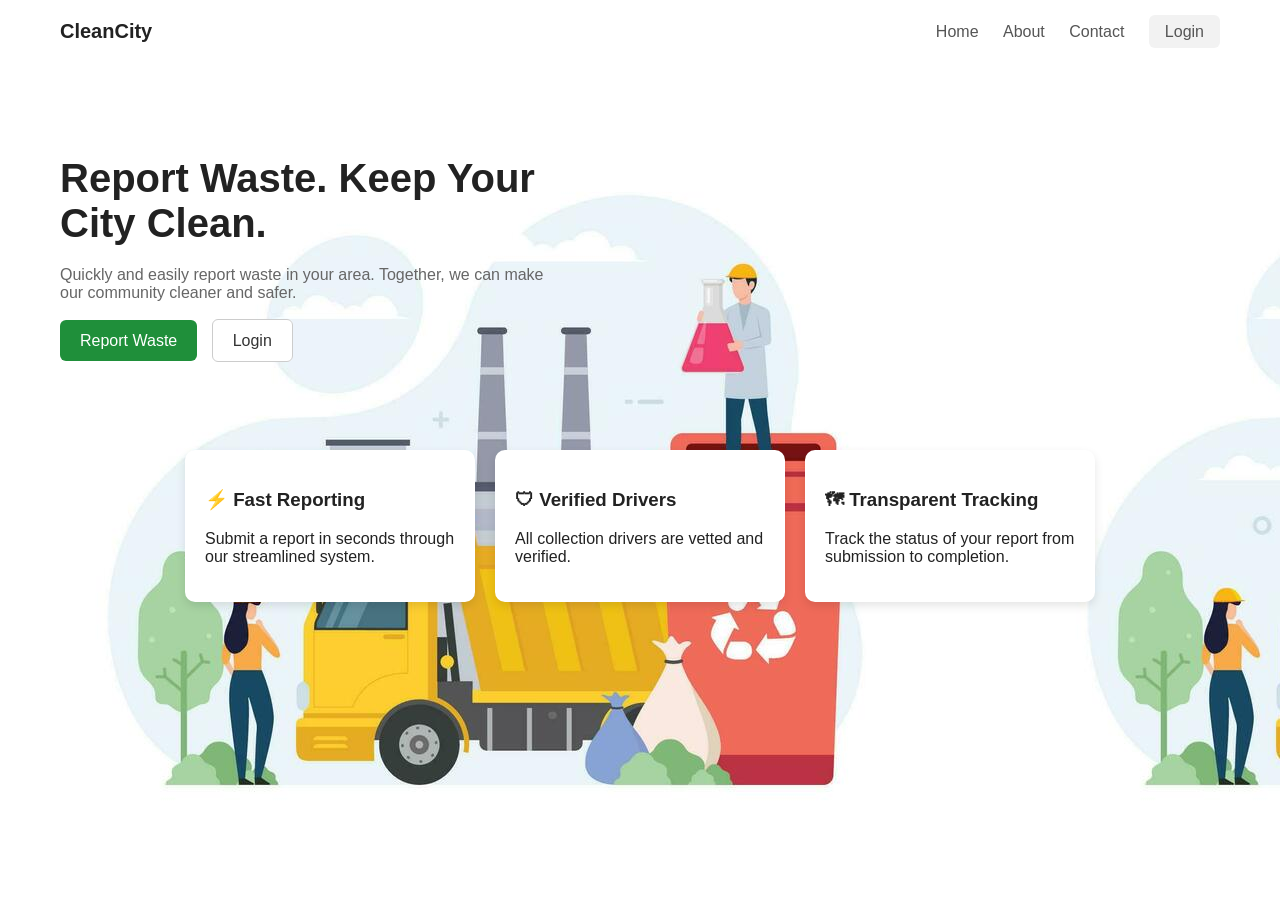
<file: HND P/land/index.html>
<!DOCTYPE html>
<html lang="en">

<head>
    <meta charset="UTF-8">
    <title>CleanCity | Waste Management</title>
    <link rel="stylesheet" href="style.css">
</head>

<body>

    <!-- NAVBAR -->
    <header class="navbar">
        <div class="logo">CleanCity</div>
        <nav>
            <a href="home.html">Home</a>
            <a href="about.html">About</a>
            <a href="contact.html">Contact</a>
            <a href="../Auth/login.html" class="btn login-btn">Login</a>
        </nav>
    </header>

    <!-- HERO SECTION -->
    <section class="hero">
        <div class="hero-text">
            <h1>Report Waste. Keep Your City Clean.</h1>
            <p>
                Quickly and easily report waste in your area.
                Together, we can make our community cleaner and safer.
            </p>

            <div class="hero-buttons">
                <a href="../User/report_waste.html" class="btn primary">Report Waste</a>
                <a href="../Auth/login.html" class="btn secondary">Login</a>
            </div>
        </div>

    </section>

    <!-- FEATURES -->
    <section class="features">
        <div class="card">
            <h3>⚡ Fast Reporting</h3>
            <p>Submit a report in seconds through our streamlined system.</p>
        </div>

        <div class="card">
            <h3>🛡 Verified Drivers</h3>
            <p>All collection drivers are vetted and verified.</p>
        </div>

        <div class="card">
            <h3>🗺 Transparent Tracking</h3>
            <p>Track the status of your report from submission to completion.</p>
        </div>
    </section>

</body>

</html>
</file>
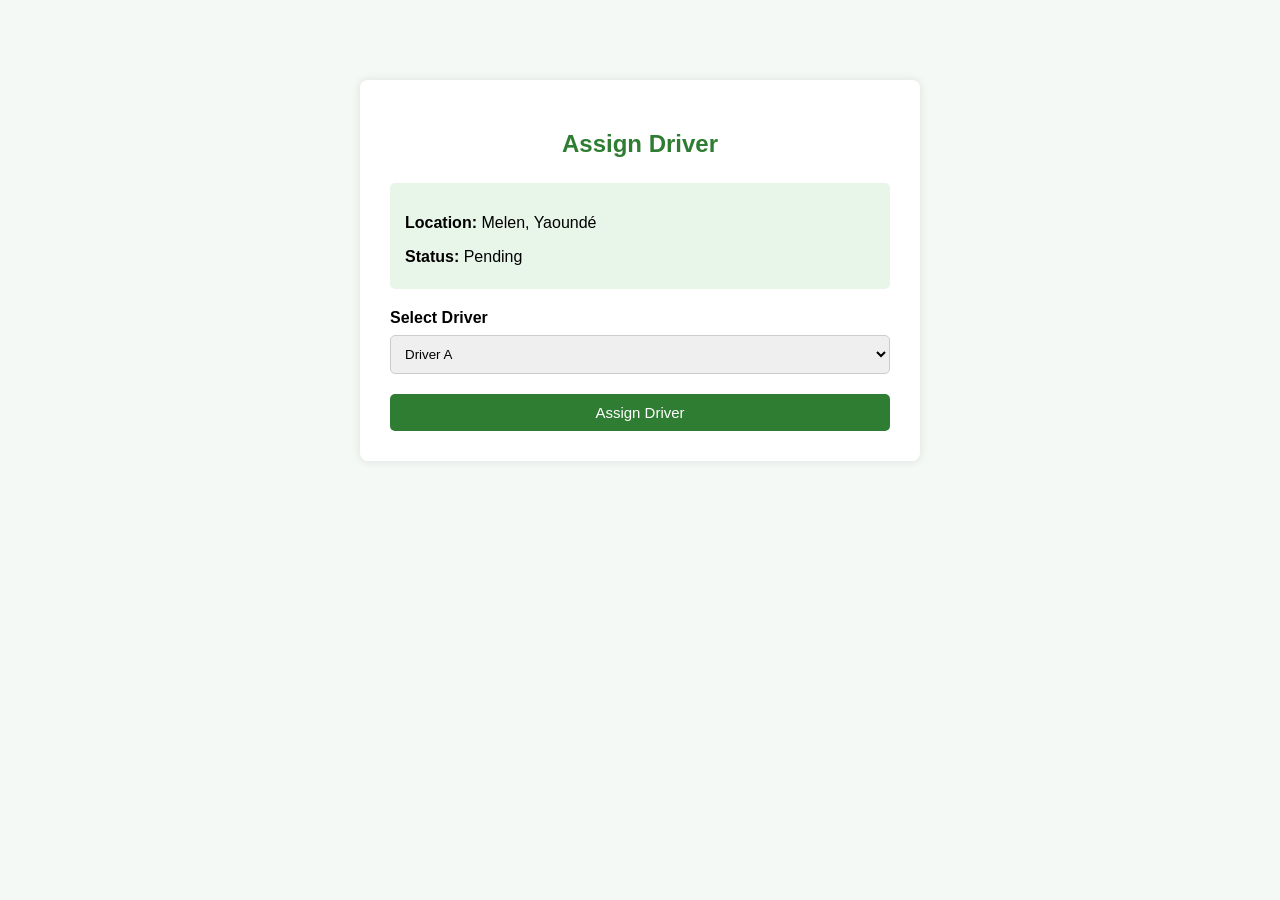
<file: HND P/Admin/assign_driver.html>
<?php
include "../config/db.php";
$id = $_GET['id'];

if(isset($_POST['complete'])){
    $img = $_FILES['after']['name'];
    move_uploaded_file($_FILES['after']['tmp_name'],
        "../uploads/after/".$img);

    mysqli_query($conn,
        "UPDATE reports SET status='Completed', after_image='$img'
         WHERE id='$id'"
    );

    echo "Report completed";
}
?>

<!DOCTYPE html>
<html lang="en">
<head>
    <meta charset="UTF-8">
    <meta name="viewport" content="width=device-width, initial-scale=1.0">
    <title>Document</title>
    <link rel="stylesheet" href="assign_driver.css">
</head>
<body>
    <div class="assign-box">
    <h2>Assign Driver</h2>

    <div class="report-info">
        <p><strong>Location:</strong> Melen, Yaoundé</p>
        <p><strong>Status:</strong> Pending</p>
    </div>

    <form method="POST">
        <label>Select Driver</label>
        <select>
            <option>Driver A</option>
            <option>Driver B</option>
        </select>

        <button type="submit">Assign Driver</button>
    </form>
</div>

</body>
</html>
</file>
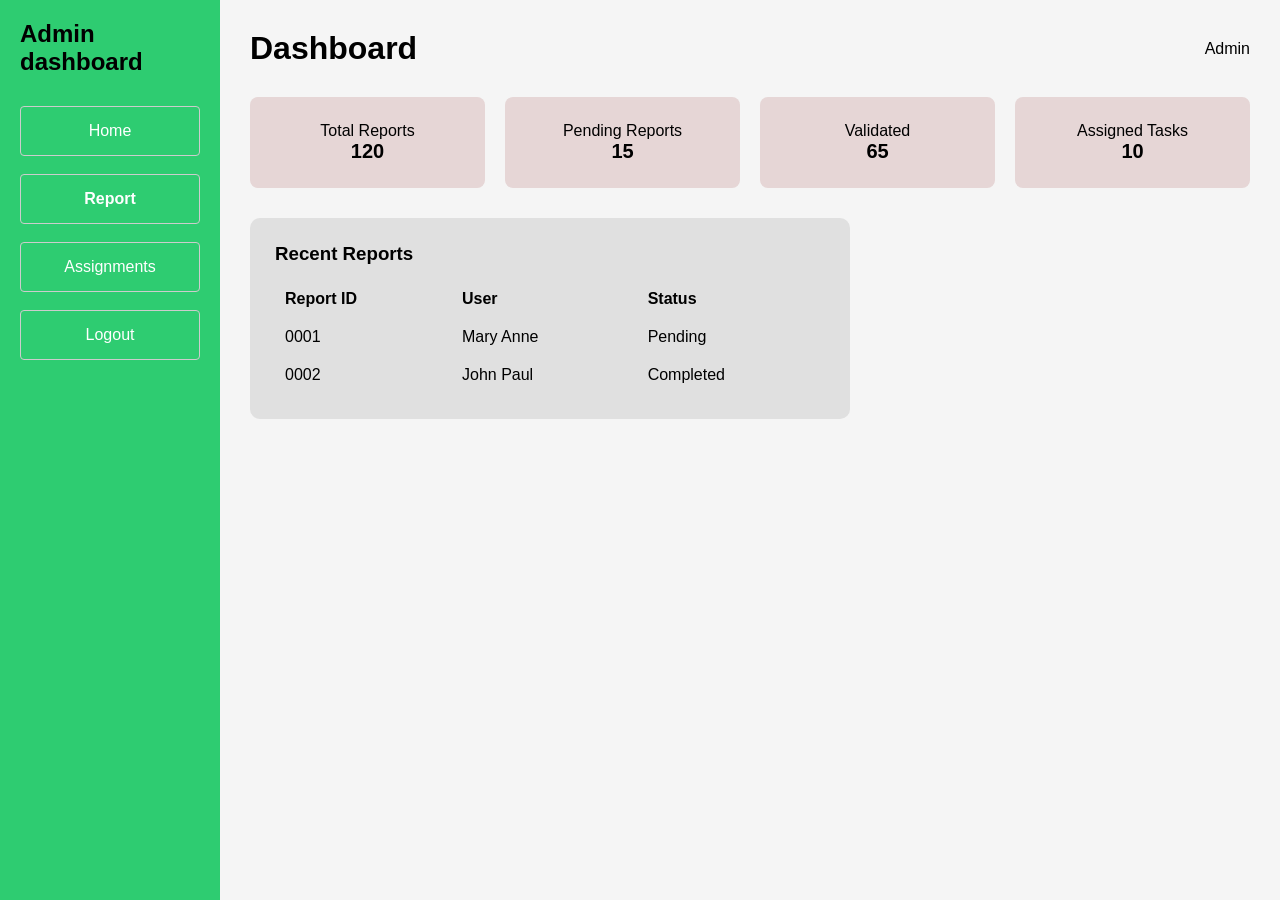
<file: HND P/Admin/dashboard.html>
<!-- <?php
$adminName = "Admin";

$stats = [
    "Total Reports" => 120,
    "Pending Reports" => 15,
    "Validated" => 65,
    "Assigned Tasks" => 10
];

$recentReports = [
    ["id" => "0001", "user" => "Mary Anne", "status" => "Pending"],
    ["id" => "0002", "user" => "John Paul", "status" => "Completed"],
    ["id" => "0003", "user" => "Alice", "status" => "Pending"],
];
?> -->


<!DOCTYPE html>
<html>

<head>
    <title>Admin Dashboard</title>
    <link rel="stylesheet" href="dashboard.css">
</head>

<body>

    <div class="wrapper">

        <!-- SIDEBAR -->
        <div class="sidebar">
            <h2>Admin dashboard</h2>
            <ul>
                <div class="btns">
                    <li>Home</li>
                </div>
                <br>
                <div class="btns">
                    <li class="active">Report</li>
                </div>
                <br>
                <div class="btns">
                    <li>Assignments</li>
                </div>
                <br>
                <div class="btns">
                    <li>Logout</li>
                </div>

            </ul>
        </div>

        <!-- MAIN CONTENT -->
        <div class="main">
            <div class="top-bar">
                <h1>Dashboard</h1>
                <div class="admin">Admin</div>
            </div>

            <!-- STATS -->
            <div class="cards">
                <div class="card">Total Reports<br><strong>120</strong></div>
                <div class="card">Pending Reports<br><strong>15</strong></div>
                <div class="card">Validated<br><strong>65</strong></div>
                <div class="card">Assigned Tasks<br><strong>10</strong></div>
            </div>

            <!-- RECENT REPORTS -->
            <div class="reports">
                <h3>Recent Reports</h3>
                <table>
                    <tr>
                        <th>Report ID</th>
                        <th>User</th>
                        <th>Status</th>
                    </tr>
                    <tr>
                        <td>0001</td>
                        <td>Mary Anne</td>
                        <td>Pending</td>
                    </tr>
                    <tr>
                        <td>0002</td>
                        <td>John Paul</td>
                        <td>Completed</td>
                    </tr>
                </table>
            </div>

        </div>
    </div>
    <a href="./assign_driver.html"></a>
    <a href="../Auth/logout.html"></a>

</body>

</html>
</file>
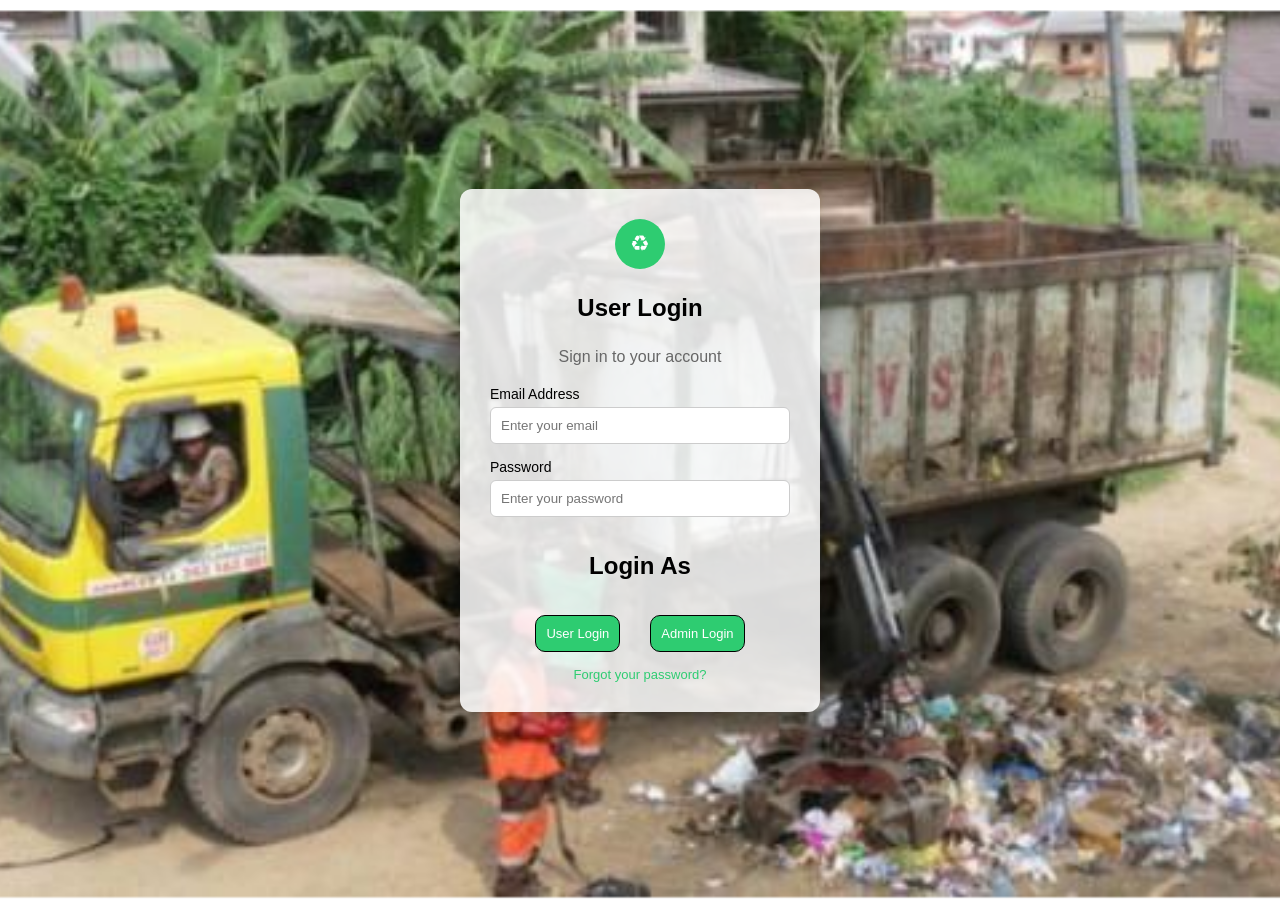
<file: HND P/Auth/login.html>
<!DOCTYPE html>
<html lang="en">

<head>
    <meta charset="UTF-8">
    <title>User Login | CleanCity</title>
    <link rel="stylesheet" href="login.css">

</head>

<body>

    <div class="login-wrapper">

        <div class="login-card">
            <div class="icon">♻</div>

            <h2>User Login</h2>
            <p>Sign in to your account</p>

            <form method="POST">
                <label>Email Address</label>
                <input type="email" name="email" placeholder="Enter your email" required>

                <label>Password</label>
                <input type="password" name="password" placeholder="Enter your password" required>

                <!-- <button type="submit" name="login">Sign In</button> -->

                <h2>Login As</h2>
                <div class="both">
                    <a href="../User/dashboard.html" class="btn">User Login</a>
                    <a href="../Admin/dashboard.html" class="btn admin">Admin Login</a>

                </div>

            </form>

            <a href="#" class="forgot">Forgot your password?</a>

            <!-- <div class="admin-link">
                <a href="admin_login.php">Login here</a>
            </div> -->
        </div>

    </div>

</body>

</html>
</file>
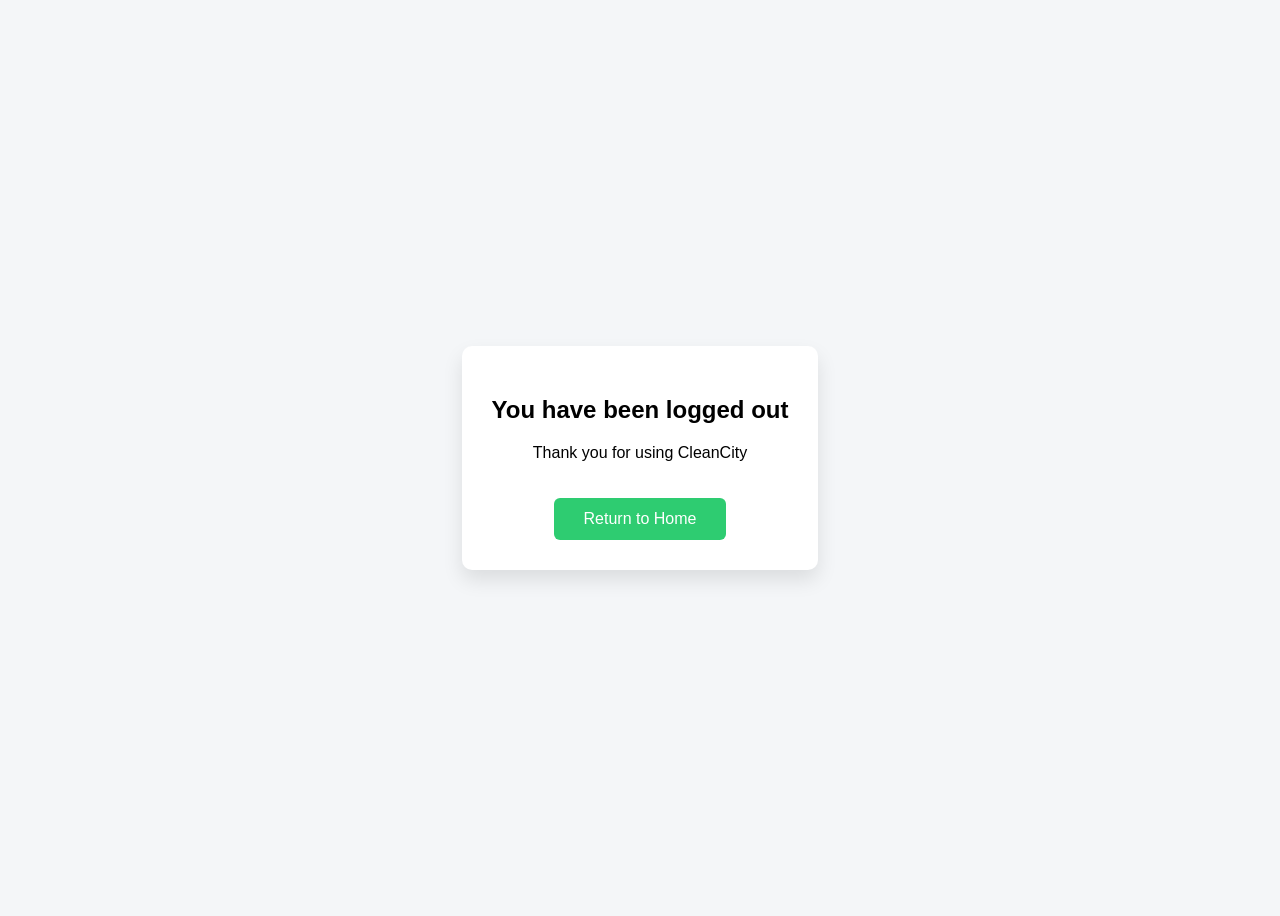
<file: HND P/Auth/logout.html>
<!DOCTYPE html>
<html lang="en">
<head>
    <meta charset="UTF-8">
    <title>Logout | CleanCity</title>
    <style>
        body {
            font-family: Arial, sans-serif;
            background: #f4f6f8;
            display: flex;
            justify-content: center;
            align-items: center;
            height: 100vh;
        }
        .box {
            background: white;
            padding: 30px;
            border-radius: 10px;
            text-align: center;
            box-shadow: 0 10px 20px rgba(0,0,0,0.1);
        }
        a {
            display: inline-block;
            margin-top: 20px;
            padding: 12px 30px;
            background: #2ecc71;
            color: white;
            text-decoration: none;
            border-radius: 6px;
        }
    </style>
</head>
<body>

<div class="box">
    <h2>You have been logged out</h2>
    <p>Thank you for using CleanCity</p>
    <a href="../land/index.html">Return to Home</a>
</div>

</body>
</html>
</file>
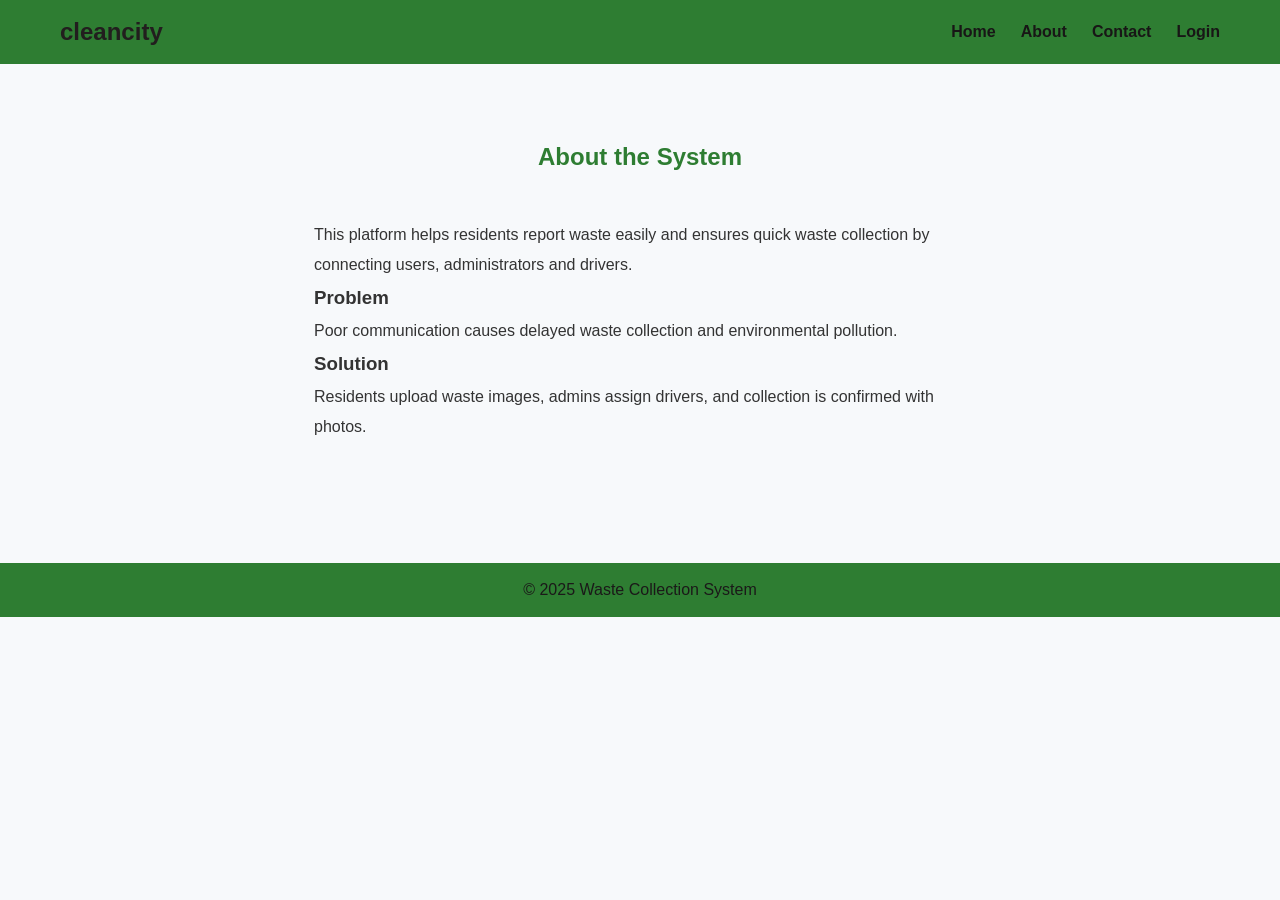
<file: HND P/land/about.html>
<!DOCTYPE html>
<html>
<head>
<title>About</title>
<link rel="stylesheet" href="about.css">
</head>

<body>

<nav>
    <h1>cleancity</h1>
    <ul>
        <li><a href="index.html">Home</a></li>
        <li><a href="about.html">About</a></li>
        <li><a href="contact.html">Contact</a></li>
        <li><a href="login.html">Login</a></li>
    </ul>
</nav>

<section class="section container">
    <h2>About the System</h2>

    <p>
    This platform helps residents report waste easily and ensures quick waste collection
    by connecting users, administrators and drivers.
    </p>

    <h3>Problem</h3>
    <p>
    Poor communication causes delayed waste collection and environmental pollution.
    </p>

    <h3>Solution</h3>
    <p>
    Residents upload waste images, admins assign drivers, and collection is confirmed with photos.
    </p>
</section>

<footer>
    © 2025 Waste Collection System
</footer>

</body>
</html>
</file>
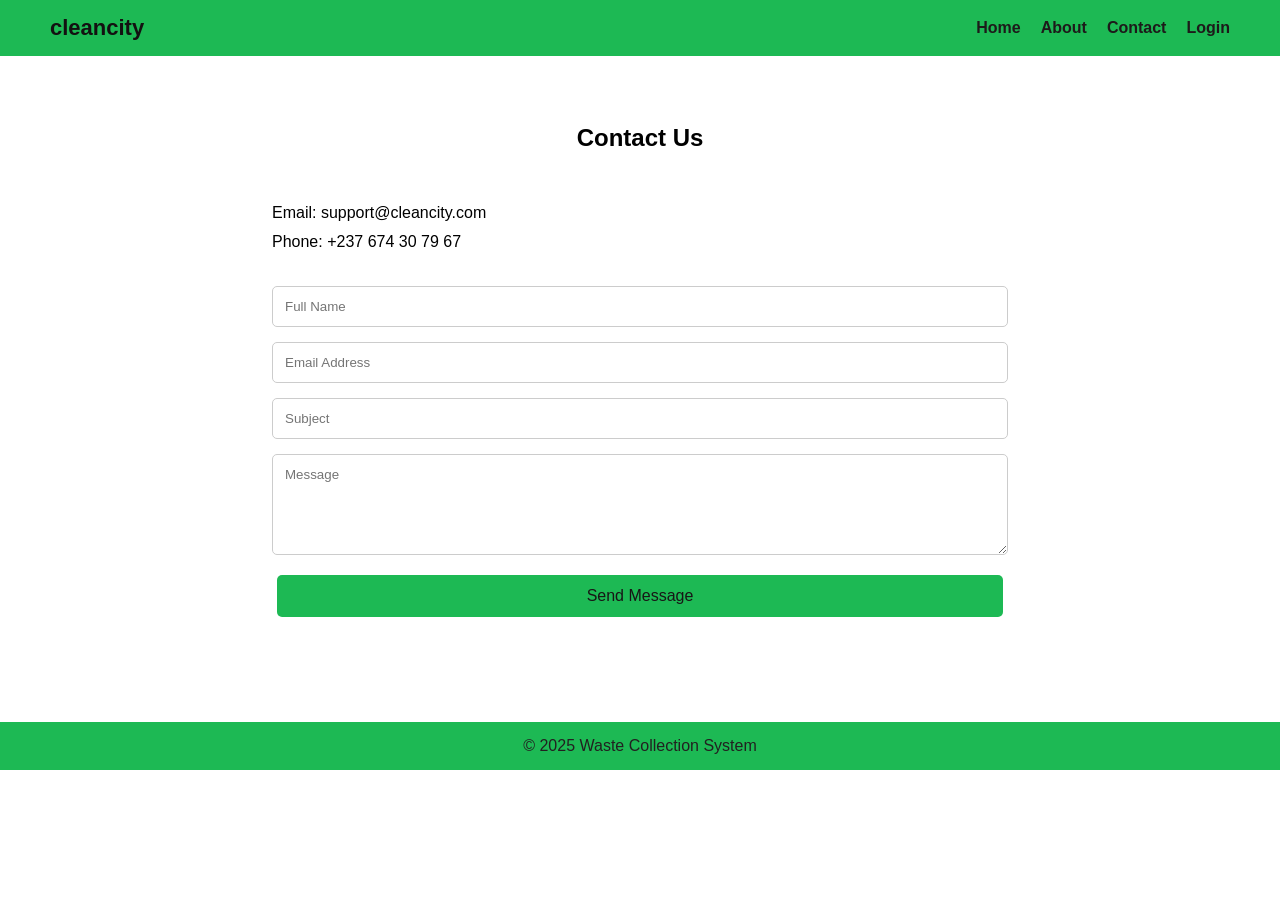
<file: HND P/land/contact.html>
<!DOCTYPE html>
<html>
<head>
<title>Contact</title>
<link rel="stylesheet" href="contact.css">
</head>

<body>

<nav>
    <h1>cleancity</h1>
    <ul>
        <li><a href="index.html">Home</a></li>
        <li><a href="about.html">About</a></li>
        <li><a href="contact.html">Contact</a></li>
        <li><a href="login.html">Login</a></li>
    </ul>
</nav>

<section class="section container">
    <h2>Contact Us</h2>

    <p>Email: support@cleancity.com</p>
    <p>Phone: +237 674 30 79 67</p>

    <br>

    <form>
        <input type="text" placeholder="Full Name" required>
        <input type="email" placeholder="Email Address" required>
        <input type="text" placeholder="Subject" required>
        <textarea rows="5" placeholder="Message"></textarea>
        <button class="btn">Send Message</button>
    </form>
</section>

<footer>
    © 2025 Waste Collection System
</footer>

</body>
</html>
</file>
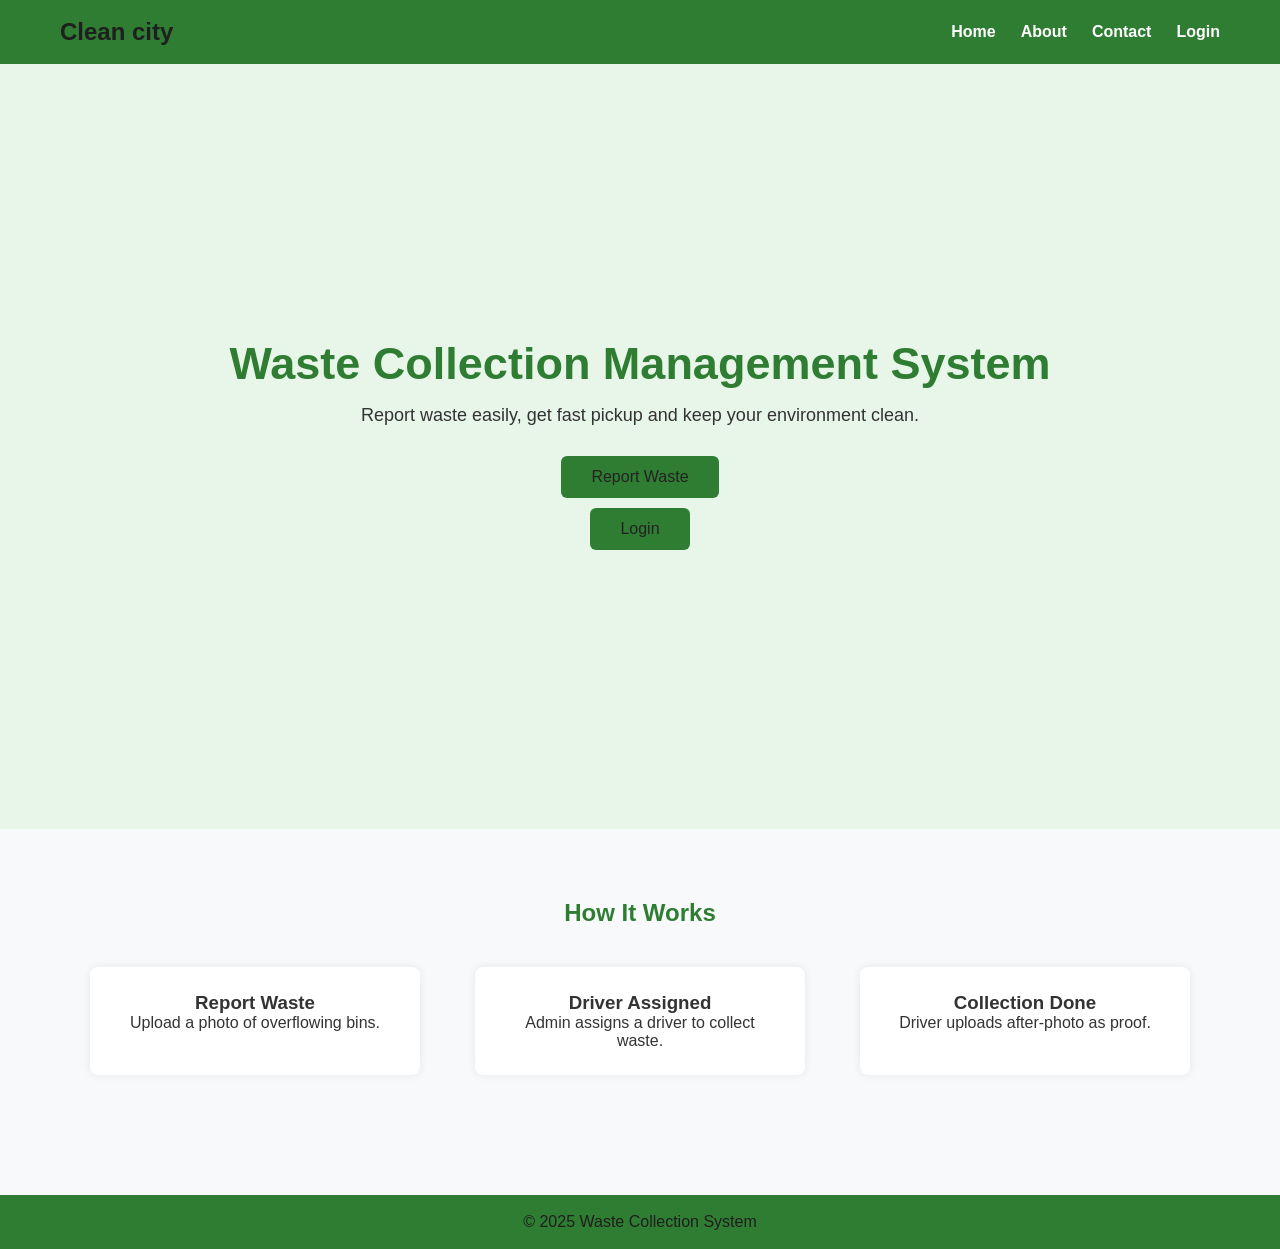
<file: HND P/land/home.html>
<!DOCTYPE html>
<html>
<head>
<title>Waste Collection System</title>
<link rel="stylesheet" href="home.css">
</head>

<body>

<nav>
    <h1>Clean city</h1>
    <ul>
        <li><a href="home.html">Home</a></li>
        <li><a href="about.html">About</a></li>
        <li><a href="contact.html">Contact</a></li>
        <li><a href="login.html">Login</a></li>
    </ul>
</nav>

<section class="hero">
    <h2>Waste Collection Management System</h2>
    <p>Report waste easily, get fast pickup and keep your environment clean.</p>
    <button class="btn">Report Waste</button>
    <button class="btn">Login</button>
</section>

<section class="section">
    <h2>How It Works</h2>
    <div class="features">
        <div class="feature">
            <h3>Report Waste</h3>
            <p>Upload a photo of overflowing bins.</p>
        </div>

        <div class="feature">
            <h3>Driver Assigned</h3>
            <p>Admin assigns a driver to collect waste.</p>
        </div>

        <div class="feature">
            <h3>Collection Done</h3>
            <p>Driver uploads after-photo as proof.</p>
        </div>
    </div>
</section>

<footer>
    © 2025 Waste Collection System
</footer>

</body>
</html>
</file>
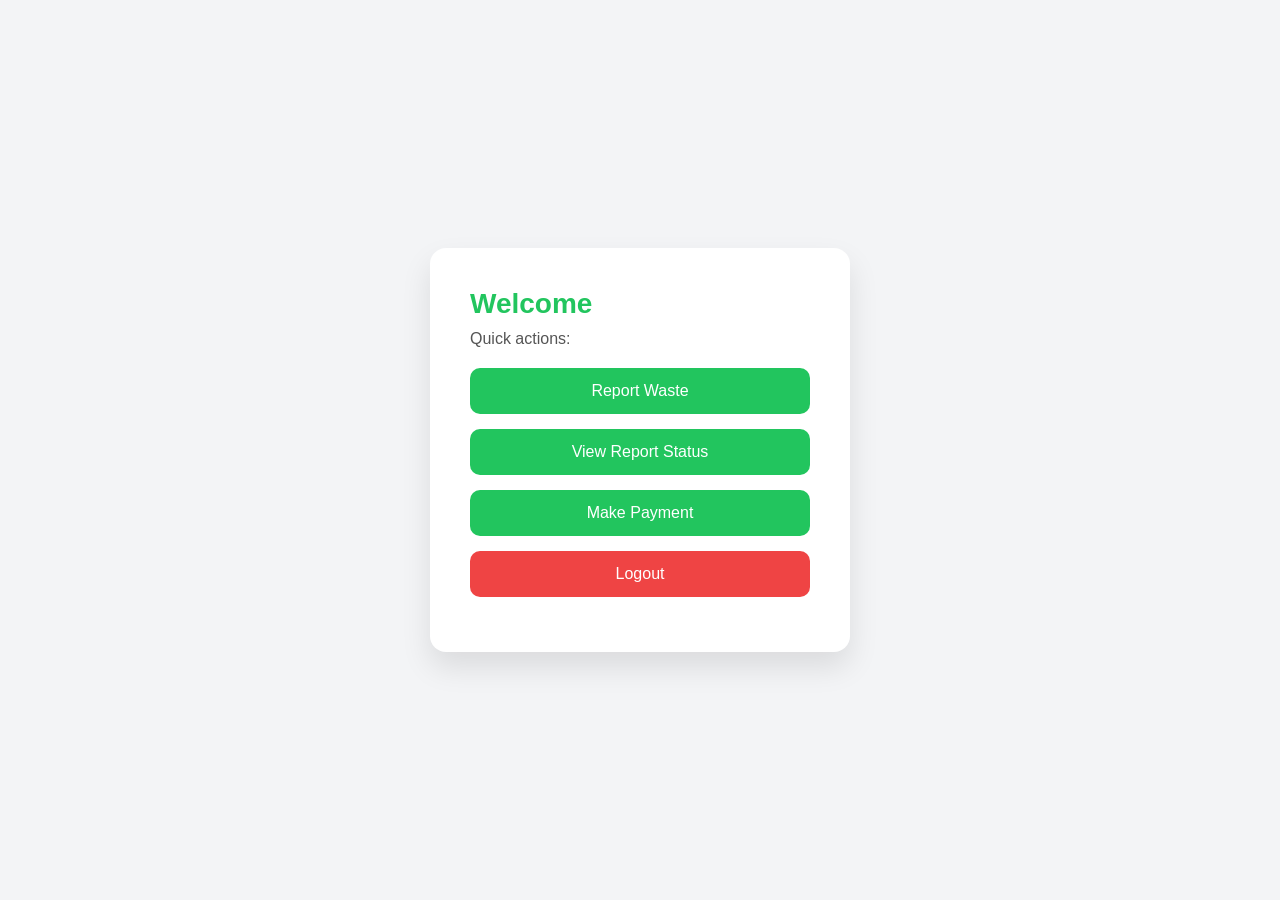
<file: HND P/User/dashboard.html>
<!DOCTYPE html>
<html lang="en">

<head>
    <meta charset="UTF-8">
    <meta name="viewport" content="width=device-width, initial-scale=1.0">
    <title>Document</title>
    <link rel="stylesheet" href="dashboard.css">
</head>

<body>
    <div class="container">
        <h1>Welcome </h1>
        <p>Quick actions:</p>
        <ul>
            <li><a href="report_waste.html">Report Waste</a></li>
            <li><a href="report_status.html">View Report Status</a></li>
            <li><a href="payment.html">Make Payment</a></li>
            <li><a href="../auth/logout.html">Logout</a></li>
        </ul>
    </div>
    <a href="notification.html"></a>
</body>

</html>
</file>
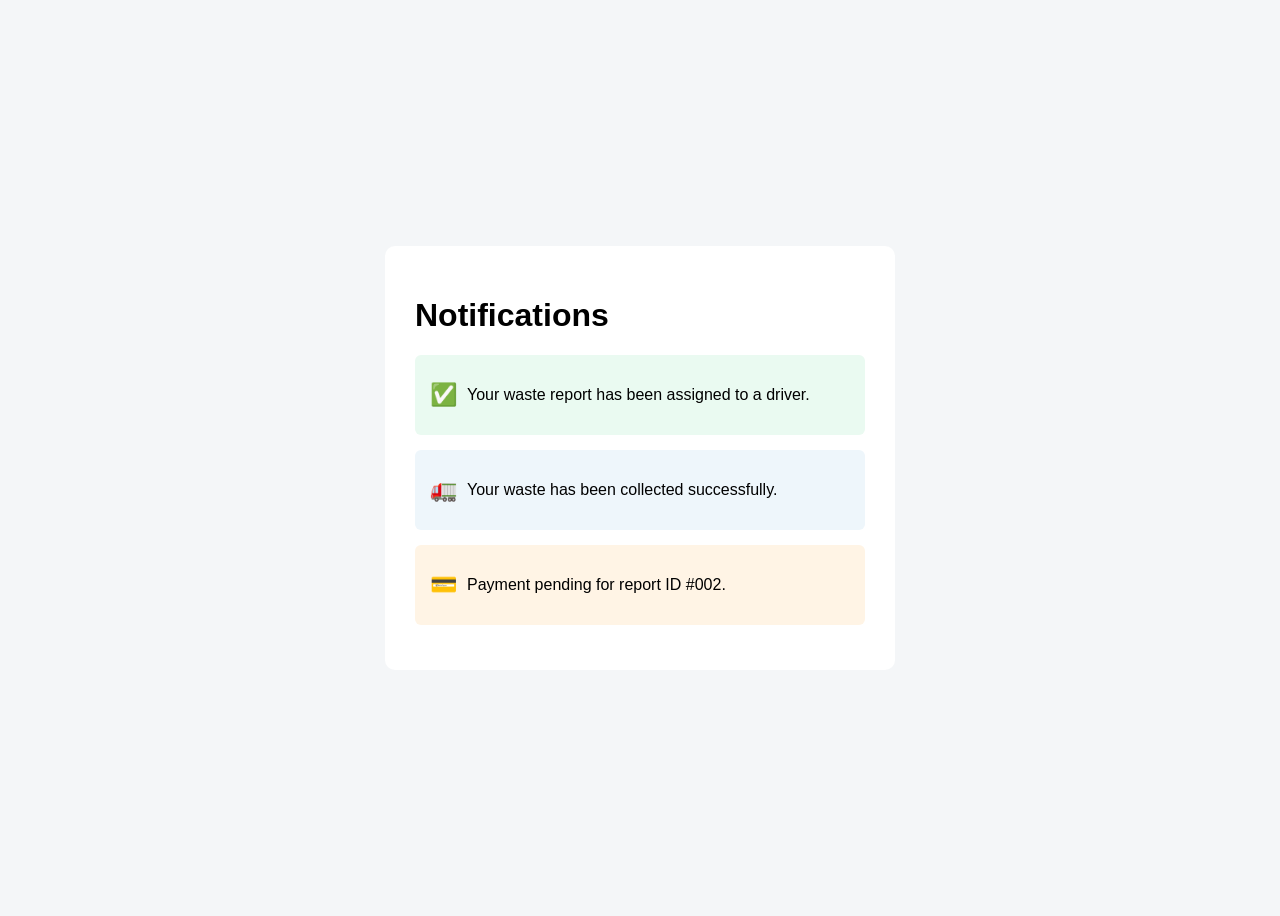
<file: HND P/User/notification.html>
<!DOCTYPE html>
<html lang="en">
<head>
    <meta charset="UTF-8">
    <title>Notifications | CleanCity</title>
    <link rel="stylesheet" href="notification.css">
</head>
<body>

<div class="container">
    <h1>Notifications</h1>

    <div class="notification success">
        <span>✅</span>
        <p>Your waste report has been assigned to a driver.</p>
    </div>

    <div class="notification info">
        <span>🚛</span>
        <p>Your waste has been collected successfully.</p>
    </div>

    <div class="notification warning">
        <span>💳</span>
        <p>Payment pending for report ID #002.</p>
    </div>

</div>

</body>
</html>
</file>
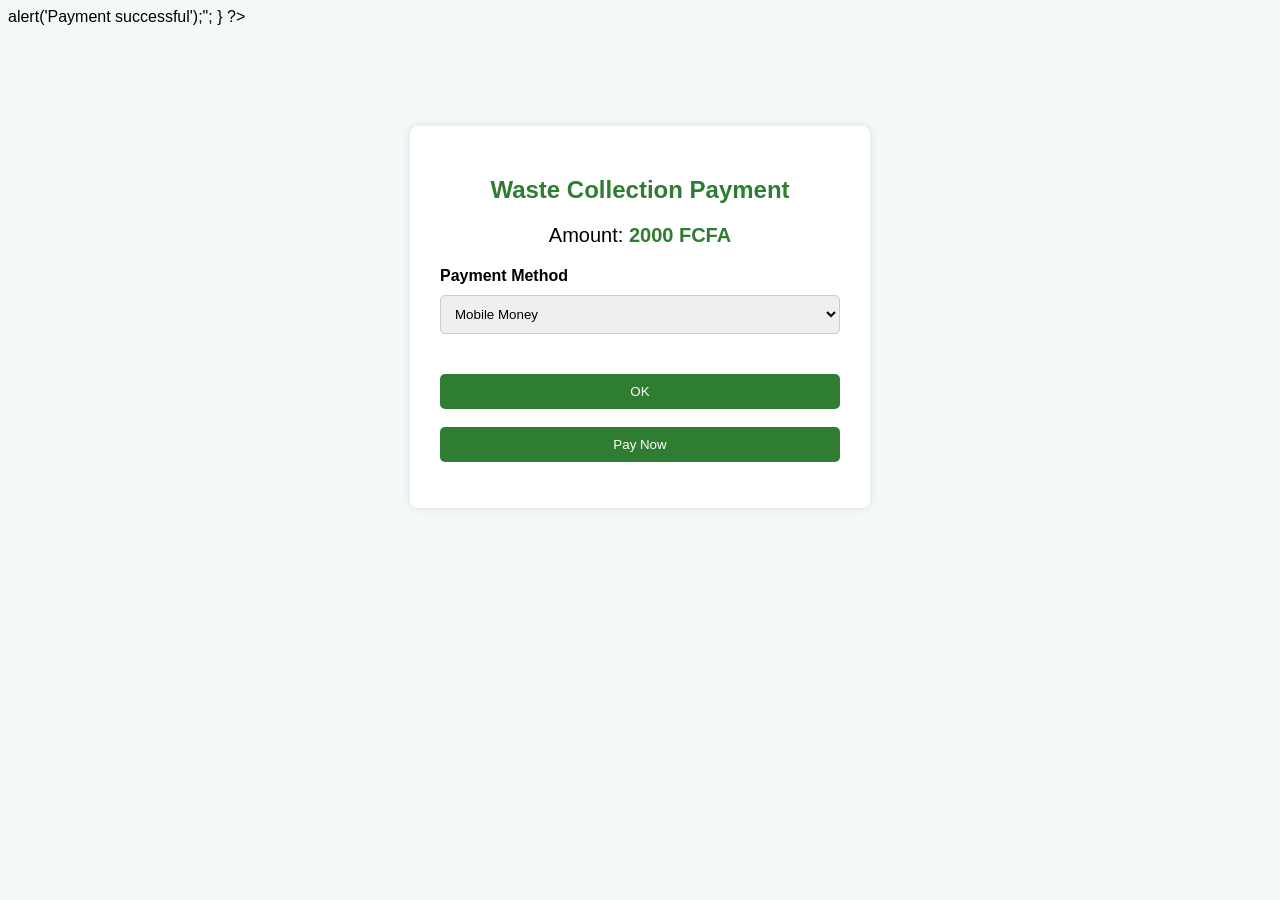
<file: HND P/User/payment.html>
<?php
session_start();
include "../config/db.php";

$report_id = $_GET['report_id'];
$amount = 2000; // example amount in FCFA

if (isset($_POST['pay'])) {

    mysqli_query($conn,
        "INSERT INTO payments (report_id, amount, status)
         VALUES ('$report_id', '$amount', 'Paid')"
    );

    echo "<script>alert('Payment successful');</script>";
}
?>

<!DOCTYPE html>
<html>

<head>
    <title>Payment</title>
    <link rel="stylesheet" href="payment.css">
</head>

<body>

    <div class="payment-box">
        <h2>Waste Collection Payment</h2>

        <p class="amount">
            Amount: <span>2000 FCFA</span>
        </p>

        <form method="POST">
            <label>Payment Method</label>
            <select required>
                <option>Mobile Money</option>
                <option>Cash</option>
            </select>

            <!-- PAYMENT POPUP -->
            <div class="modal" id="paymentModal">
                <div class="modal-content">
                    <h2 id="modalTitle"></h2>
                    <p id="modalMessage"></p>
                    <button onclick="closeModal()">OK</button>
                </div>
            </div>
            <br>
            <button type="button" onclick="makePayment()">Pay Now</button>

        </form>




    </div>

</body>

</html>
</file>
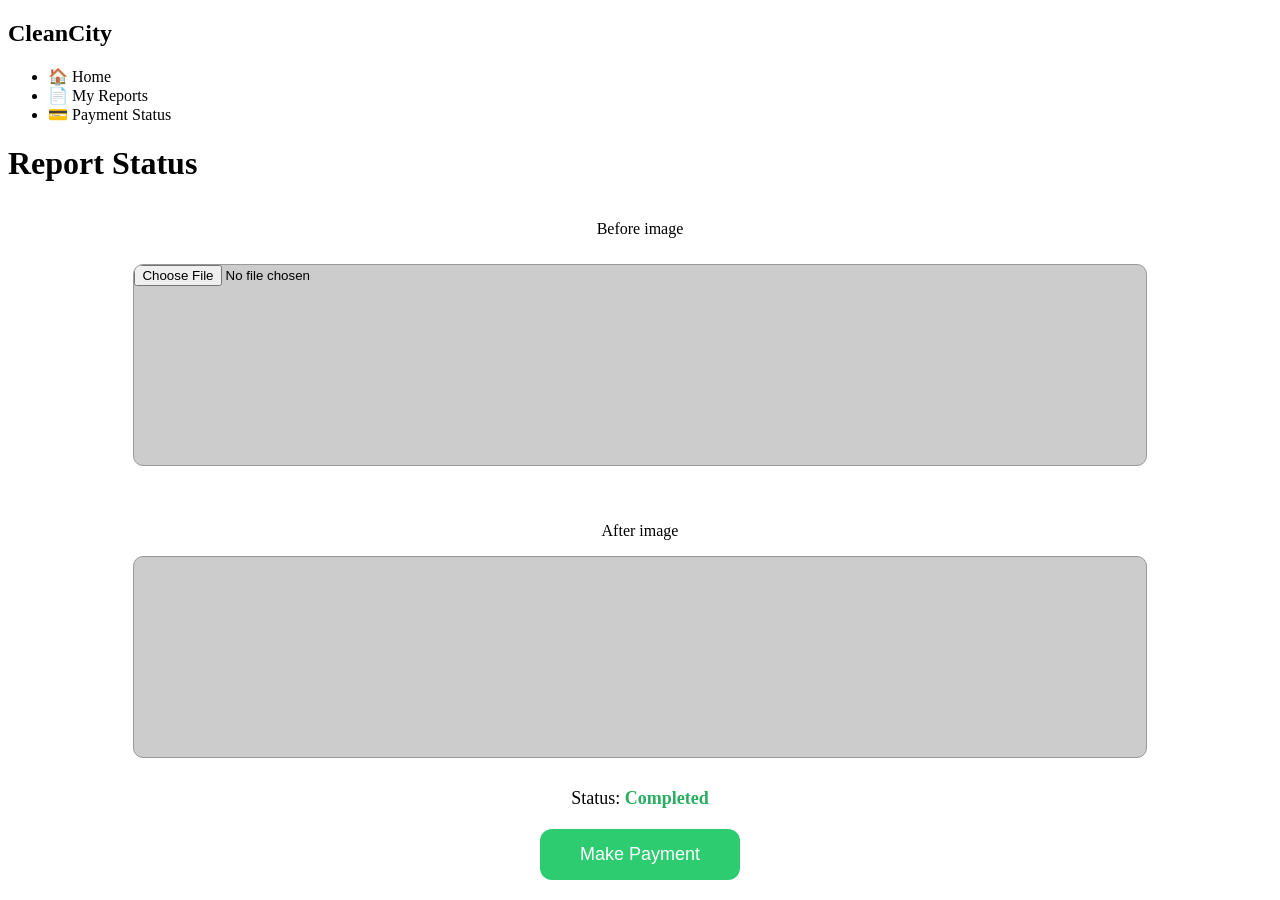
<file: HND P/User/report_status.html>
<!DOCTYPE html>
<html lang="en">
<head>
    <meta charset="UTF-8">
    <title>Report Status | CleanCity</title>
    <link rel="stylesheet" href="report_status.css">
</head>
<body>

<div class="dashboard">

    <div class="sidebar">
        <h2 class="logo">CleanCity</h2>
        <ul>
            <li>🏠 Home</li>
            <li class="active">📄 My Reports</li>
            <li>💳 Payment Status</li>
        </ul>
    </div>

    <div class="main-content">
        <h1>Report Status</h1>

        <div class="report-images">
            <div class="image-box">
                <p>Before image</p>
                <input type="file"  class="placeholder">
            </div>
            <div class="image-box">
                <p>After image</p>
                <div class="placeholder"></div>
            </div>
        </div>

        <p class="report-status">Status: <span class="completed">Completed</span></p>

        <button class="payment-btn">Make Payment</button>
    </div>

</div>

</body>
</html>
</file>
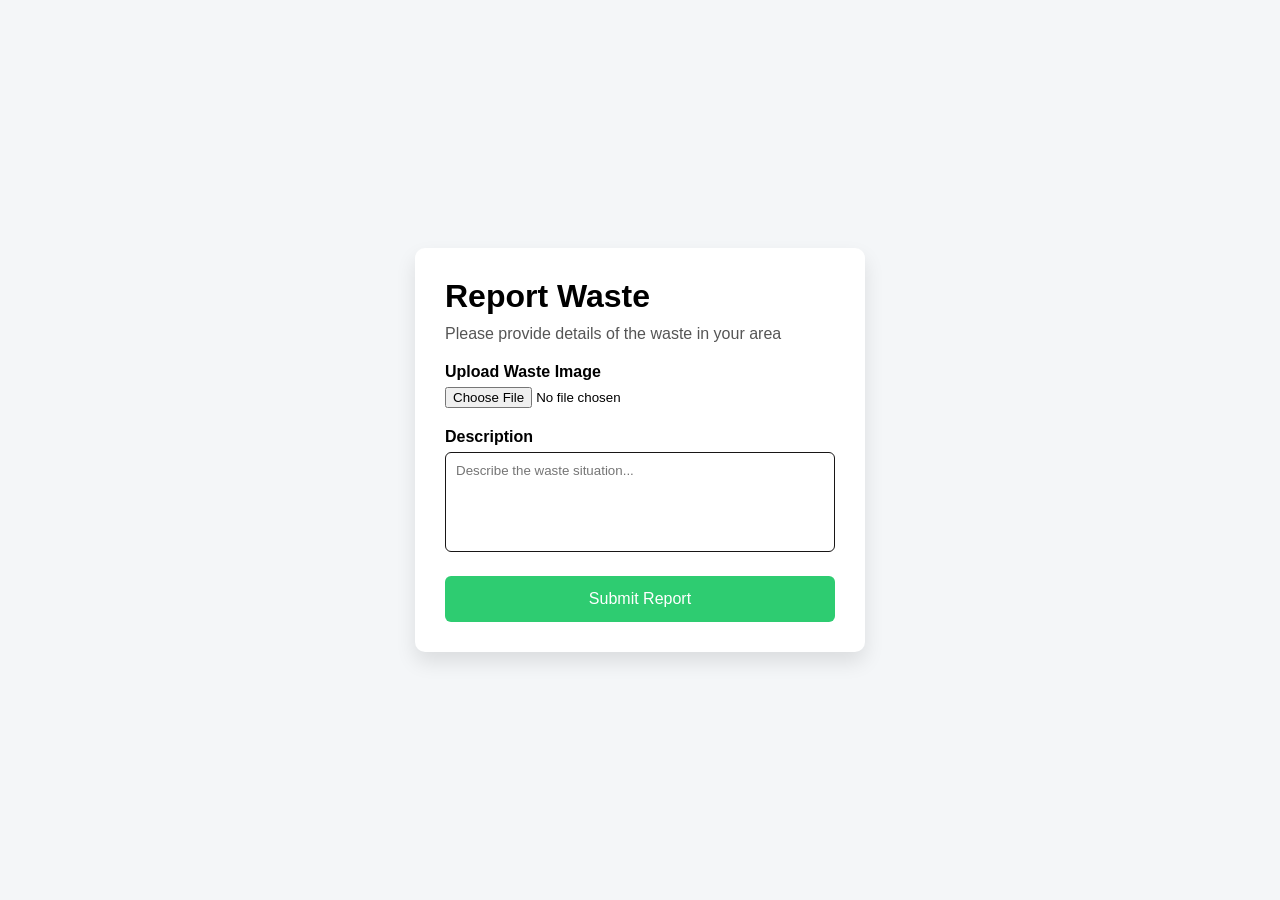
<file: HND P/User/report_waste.html>
<?php
session_start();
include "../config/db.php";

if(isset($_POST['submit'])){
    $desc = $_POST['description'];
    $img = $_FILES['image']['name'];
    $tmp = $_FILES['image']['tmp_name'];

    move_uploaded_file($tmp, "../uploads/before/".$img);

    mysqli_query($conn,
        "INSERT INTO reports(user_id, description, before_image)
         VALUES('{$_SESSION['user_id']','$desc','$img')"
    );

    echo "Report submitted successfully";
}
?>

<!DOCTYPE html>
<html lang="en">
<head>
    <meta charset="UTF-8">
    <title>Report Waste | CleanCity</title>
    <link rel="stylesheet" href="report_waste.css">
</head>
<body>

<div class="container">

    <h1>Report Waste</h1>
    <p>Please provide details of the waste in your area</p>

    <form class="report-form" method="post" enctype="multipart/form-data">

     <label>Upload Waste Image</label>
        <input type="file" required>

        <label>Description</label>
        <textarea placeholder="Describe the waste situation..." required></textarea>

       
        <button type="submit">Submit Report</button>

    </form>
    <a href="../Admin/assign_driver.html"></a>

</div>

</body>
</html>
</file>
<file: HND P/land/style.css>
body {
    margin: 0;
    font-family: Arial, sans-serif;
    background-image: url(imgg/garbage-waste-recycle-process-design-concept-illustration-vector.jpg);
    color: #222;
}

/* NAVBAR */
.navbar {
    display: flex;
    justify-content: space-between;
    padding: 20px 60px;
    align-items: center;
}

.logo {
    font-weight: bold;
    font-size: 20px;
}

.navbar nav a {
    margin-left: 20px;
    text-decoration: none;
    color: #555;
}

.login-btn {
    padding: 8px 16px;
    background: #f2f2f2;
    border-radius: 6px;
}

/* HERO */
.hero {
    display: flex;
    align-items: center;
    justify-content: space-between;
    padding: 60px;
}

.hero-text {
    max-width: 500px;
}

.hero-text h1 {
    font-size: 40px;
    margin-bottom: 20px;
}

.hero-text p {
    color: #666;
    margin-bottom: 30px;
}

.hero-buttons .btn {
    padding: 12px 20px;
    border-radius: 6px;
    text-decoration: none;
    margin-right: 10px;
}

.primary {
    background: #1f8f3a;
    color: white;
}

.secondary {
    background: #ffffff;
    border: 1px solid #ccc;
    color: #333;
}

.hero-image img {
    width: 400px;
}

/* FEATURES */
.features {
    display: flex;
    justify-content: center;
    gap: 20px;
    margin: 40px 60px;
}

.card {
    background: #fff;
    padding: 20px;
    width: 250px;
    border-radius: 10px;
    box-shadow: 0 4px 10px rgba(0, 0, 0, 0.1);
}
</file>
<file: HND P/Admin/assign_driver.css>
body {
    background-color: #f4f9f6;
    font-family: Arial, Helvetica, sans-serif;
}

.assign-box {
    width: 500px;
    margin: 80px auto;
    background: #ffffff;
    padding: 30px;
    border-radius: 8px;
    box-shadow: 0 0 10px rgba(0,0,0,0.1);
}

.assign-box h2 {
    text-align: center;
    color: #2e7d32;
    margin-bottom: 25px;
}

.assign-box label {
    font-weight: bold;
    display: block;
    margin-bottom: 8px;
}

.assign-box select,
.assign-box input {
    width: 100%;
    padding: 10px;
    margin-bottom: 20px;
    border-radius: 5px;
    border: 1px solid #ccc;
}

.assign-box button {
    width: 100%;
    padding: 10px;
    background-color: #2e7d32;
    color: #ffffff;
    border: none;
    border-radius: 5px;
    cursor: pointer;
    font-size: 15px;
}

.assign-box button:hover {
    background-color: #256628;
}

.report-info {
    background-color: #e8f5e9;
    padding: 15px;
    border-radius: 5px;
    margin-bottom: 20px;
}

.report-info p {
    margin-bottom: 8px;
}
</file>
<file: HND P/Admin/dashboard.css>
* {
    margin: 0;
    padding: 0;
    box-sizing: border-box;
    font-family: Arial, Helvetica, sans-serif;
}

body {
    background: #f5f5f5;
}

/* Layout */
.wrapper {
    display: flex;
}

/* Sidebar */
.sidebar {
    width: 220px;
    height: 100vh;
    background: #2ecc71;
    color: #000;
    padding: 20px;
}

.sidebar h2 {
    margin-bottom: 30px;
}

.sidebar ul {
    list-style: none;
}

.sidebar ul li {
    padding: 15px 0;
    cursor: pointer;
}

.sidebar ul li.active {
    font-weight: bold;
}

/* Main content */
.main {
    flex: 1;
    padding: 30px;
}

/* Top bar */
.top-bar {
    display: flex;
    justify-content: space-between;
    align-items: center;
    margin-bottom: 30px;
}

/* Cards */
.cards {
    display: grid;
    grid-template-columns: repeat(4, 1fr);
    gap: 20px;
    margin-bottom: 30px;
}

.card {
    background: #e6d6d6;
    padding: 25px;
    border-radius: 8px;
    text-align: center;
}

.card strong {
    font-size: 20px;
}

.reports {
    background: #e0e0e0;
    padding: 25px;
    border-radius: 10px;
    width: 60%;
}

.reports h3 {
    margin-bottom: 15px;
}

table {
    width: 100%;
    border-collapse: collapse;
}

table th, table td {
    padding: 10px;
    text-align: left;
}
.btns{
border-radius: 4px;
border: 1px solid #ccc;
color: white;
display: flex;
justify-content: center;
align-items: center;
}

@media(max-width: 900px){
    .cards { grid-template-columns: repeat(2, 1fr); }
    .reports { width: 100%; margin-top: 20px; }
}

@media(max-width: 600px){
    .wrapper { flex-direction: column; }
    .sidebar { width: 100%; height: auto; }
    .cards { grid-template-columns: 1fr; }
}
</file>
<file: HND P/Auth/login.css>
* {
    box-sizing: border-box;
    font-family: Arial, sans-serif;
}

body {
    margin: 0;
    height: 100vh;
    background: url(../assets/trash2.PNG)no-repeat center/cover;
}

/* Center container */
.login-wrapper {
    height: 100vh;
    display: flex;
    align-items: center;
    justify-content: center;
}

/* Glass card */
.login-card {
    width: 360px;
    padding: 30px;
    background: rgba(255, 255, 255, 0.85);
    border-radius: 12px;
    text-align: center;
    box-shadow: 0 8px 30px rgba(0,0,0,0.3);
}

/* Icon */
.icon {
    width: 50px;
    height: 50px;
    background: #2ecc71;
    color: white;
    border-radius: 50%;
    display: flex;
    align-items: center;
    justify-content: center;
    margin: 0 auto 15px;
    font-size: 22px;
}

/* Text */
.login-card h2 {
    margin: 10px 0 5px;
}

.login-card p {
    color: #666;
    margin-bottom: 20px;
}

/* Inputs */
.login-card label {
    display: block;
    text-align: left;
    font-size: 14px;
    margin-bottom: 5px;
}

.login-card input {
    width: 100%;
    padding: 10px;
    margin-bottom: 15px;
    border-radius: 6px;
    border: 1px solid #ccc;
}

/* Button */
.login-card button {
    width: 100%;
    padding: 12px;
    background: #2ecc71;
    border: none;
    border-radius: 6px;
    color: white;
    font-size: 16px;
    cursor: pointer;
}

.login-card button:hover {
    background: #27ae60;
}

/* Links */
.forgot {
    display: block;
    margin-top: 15px;
    font-size: 13px;
    color: #2ecc71;
    text-decoration: none;
}
h2{
    padding: 10px;
 

}

.btn{
    margin-top: 20px;
    font-size: 13px;
    padding: 10px;
    border-radius: 10px;
    border: 1px solid black;
    background-color: #2ecc71;
    color: white;
    text-decoration: none;
    gap: 10%;
}
.both{
    display: flex;
    gap: 30px;
    justify-content: center;
}
</file>
<file: HND P/land/about.css>
/* RESET */
*{
    margin:0;
    padding:0;
    box-sizing:border-box;
    font-family: 'Segoe UI', Arial, sans-serif;
}

body{
    background:#f7f9fb;
    color:#333;
}

/* NAVBAR */
nav{
    background:#2e7d32;
    color:rgb(34, 30, 30);
    padding:18px 60px;
    display:flex;
    justify-content:space-between;
    align-items:center;
}

nav h1{
    font-size:24px;
}

nav ul{
    list-style:none;
    display:flex;
    gap:25px;
}

nav ul li a{
    text-decoration:none;
    color:rgb(24, 22, 22);
    font-weight:600;
}

nav ul li a:hover{
    opacity:0.8;
}

/* HERO SECTION */
.hero{
    height:85vh;
    display:flex;
    flex-direction:column;
    justify-content:center;
    align-items:center;
    text-align:center;
    background:#e8f5e9;
    padding:20px;
}

.hero h2{
    font-size:45px;
    color:#2e7d32;
    margin-bottom:15px;
}

.hero p{
    font-size:18px;
    width:60%;
    margin-bottom:25px;
}

/* BUTTON */
.btn{
    padding:12px 30px;
    background:#2e7d32;
    color:rgb(20, 17, 17);
    border:none;
    border-radius:6px;
    cursor:pointer;
    font-size:16px;
    margin:5px;
}

.btn:hover{
    background:#256628;
}

/* GENERAL SECTION */
.section{
    padding:70px 90px;
}

.section h2{
    text-align:center;
    margin-bottom:40px;
    color:#2e7d32;
}

/* FEATURES */
.features{
    display:flex;
    justify-content:space-between;
}

.feature{
    width:30%;
    background:white;
    padding:25px;
    border-radius:8px;
    text-align:center;
    box-shadow:0 0 10px rgba(0,0,0,0.08);
}

/* ABOUT */
.container{
    width:65%;
    margin:auto;
    line-height:1.9;
}

/* FOOTER */
footer{
    background:#2e7d32;
    color:rgb(27, 25, 25);
    text-align:center;
    padding:18px;
    margin-top:50px;
}

/* TABLETS */
@media (max-width: 992px){

    nav{
        padding:15px 30px;
    }

    .hero h2{
        font-size:32px;
    }

    .hero p{
        width:80%;
    }

    .section{
        padding:50px 40px;
    }

    .container{
        width:85%;
    }

    .features{
        flex-direction:column;
        gap:20px;
        align-items:center;
    }

    .feature{
        width:80%;
    }
}

/* MOBILE PHONES */
@media (max-width: 600px){

    nav{
        flex-direction:column;
        gap:10px;
        text-align:center;
    }

    nav ul{
        flex-direction:column;
        gap:10px;
    }

    .hero{
        height:auto;
        padding:60px 20px;
    }

    .hero h2{
        font-size:26px;
    }

    .hero p{
        width:100%;
        font-size:16px;
    }

    .section{
        padding:40px 20px;
    }

    .feature{
        width:100%;
    }

    .container{
        width:95%;
    }

    footer{
        font-size:14px;
    }
}
</file>
<file: HND P/land/contact.css>
/* RESET */
*{
    margin:0;
    padding:0;
    box-sizing:border-box;
    font-family: Arial, Helvetica, sans-serif;
}

/* NAVBAR */
nav{
    background:#1db954;
    padding:15px 50px;
    display:flex;
    justify-content:space-between;
    align-items:center;
    color:rgb(19, 17, 17);

}

nav h1{
    font-size:22px;
}

nav ul{
    list-style:none;
    display:flex;
    gap:20px;
}

nav ul li a{
    color:rgb(29, 26, 26);
    text-decoration:none;
    font-weight:bold;
}

nav ul li a:hover{
    text-decoration:underline;
}

/* HERO SECTION */
.hero{
    height:80vh;
    background:#f4f4f4;
    display:flex;
    flex-direction:column;
    justify-content:center;
    align-items:center;
    text-align:center;
    padding:20px;
}

.hero h2{
    font-size:40px;
    margin-bottom:15px;
}

.hero p{
    font-size:18px;
    width:60%;
    margin-bottom:20px;
}

.btn{
    padding:12px 25px;
    border:none;
    background:#1db954;
    color:rgb(24, 22, 22);
    font-size:16px;
    cursor:pointer;
    border-radius:5px;
    margin:5px;
}

.btn:hover{
    background:#159743;
}

/* SECTIONS */
.section{
    padding:60px 80px;
}

.section h2{
    text-align:center;
    margin-bottom:40px;
}

/* FEATURES */
.features{
    display:flex;
    justify-content:space-around;
    text-align:center;
}

.feature{
    width:22%;
}

/* CONTACT */
.container{
    width:70%;
    margin:auto;
    line-height:1.8;
}

/* CONTACT FORM */
form{
    display:flex;
    flex-direction:column;
    gap:15px;
}

input, textarea{
    padding:12px;
    border:1px solid #ccc;
    border-radius:5px;
}

footer{
    background:#1db954;
    color:rgb(34, 32, 32);
    text-align:center;
    padding:15px;
    margin-top:40px;
}

/* TABLETS */
@media (max-width: 992px){

    nav{
        padding:15px 30px;
    }

    .hero h2{
        font-size:32px;
    }

    .hero p{
        width:80%;
    }

    .section{
        padding:50px 40px;
    }

    .container{
        width:85%;
    }

    .features{
        flex-direction:column;
        gap:20px;
        align-items:center;
    }

    .feature{
        width:80%;
    }
}

/* MOBILE PHONES */
@media (max-width: 600px){

    nav{
        flex-direction:column;
        gap:10px;
        text-align:center;
    }

    nav ul{
        flex-direction:column;
        gap:10px;
    }

    .hero{
        height:auto;
        padding:60px 20px;
    }

    .hero h2{
        font-size:26px;
    }

    .hero p{
        width:100%;
        font-size:16px;
    }

    .section{
        padding:40px 20px;
    }

    .feature{
        width:100%;
    }

    .container{
        width:95%;
    }

    footer{
        font-size:14px;
    }
}
</file>
<file: HND P/land/home.css>
/* RESET */
*{
    margin:0;
    padding:0;
    box-sizing:border-box;
    font-family: 'Segoe UI', Arial, sans-serif;
}

body{
    background:#f7f9fb;
    color:#333;
}

/* NAVBAR */
nav{
    background:#2e7d32;
    color:rgb(32, 31, 31);
    padding:18px 60px;
    display:flex;
    justify-content:space-between;
    align-items:center;
}

nav h1{
    font-size:24px;
}

nav ul{
    list-style:none;
    display:flex;
    gap:25px;
}

nav ul li a{
    text-decoration:none;
    color:white;
    font-weight:600;
}

nav ul li a:hover{
    opacity:0.8;
}

/* HERO SECTION */
.hero{
    height:85vh;
    display:flex;
    flex-direction:column;
    justify-content:center;
    align-items:center;
    text-align:center;
    background:#e8f5e9;
    padding:20px;
}

.hero h2{
    font-size:45px;
    color:#2e7d32;
    margin-bottom:15px;
}

.hero p{
    font-size:18px;
    width:60%;
    margin-bottom:25px;
}

/* BUTTON */
.btn{
    padding:12px 30px;
    background:#2e7d32;
    color:rgb(37, 34, 34);
    border:none;
    border-radius:6px;
    cursor:pointer;
    font-size:16px;
    margin:5px;
}

.btn:hover{
    background:#256628;
}

/* GENERAL SECTION */
.section{
    padding:70px 90px;
}

.section h2{
    text-align:center;
    margin-bottom:40px;
    color:#2e7d32;
}

/* FEATURES */
.features{
    display:flex;
    justify-content:space-between;
}

.feature{
    width:30%;
    background:white;
    padding:25px;
    border-radius:8px;
    text-align:center;
    box-shadow:0 0 10px rgba(0,0,0,0.08);
}

/* FOOTER */
footer{
    background:#2e7d32;
    color:rgb(32, 30, 30);
    text-align:center;
    padding:18px;
    margin-top:50px;
}

/* TABLETS */
@media (max-width: 992px){

    nav{
        padding:15px 30px;
    }

    .hero h2{
        font-size:32px;
    }

    .hero p{
        width:80%;
    }

    .section{
        padding:50px 40px;
    }

    .container{
        width:85%;
    }

    .features{
        flex-direction:column;
        gap:20px;
        align-items:center;
    }

    .feature{
        width:80%;
    }
}

/* MOBILE PHONES */
@media (max-width: 600px){

    nav{
        flex-direction:column;
        gap:10px;
        text-align:center;
    }

    nav ul{
        flex-direction:column;
        gap:10px;
    }

    .hero{
        height:auto;
        padding:60px 20px;
    }

    .hero h2{
        font-size:26px;
    }

    .hero p{
        width:100%;
        font-size:16px;
    }

    .section{
        padding:40px 20px;
    }

    .feature{
        width:100%;
    }

    .container{
        width:95%;
    }

    footer{
        font-size:14px;
    }
}
</file>
<file: HND P/User/dashboard.css>
* {
    margin: 0;
    padding: 0;
    box-sizing: border-box;
    font-family: "Segoe UI", Arial, sans-serif;
}

body {
    background: #f3f4f6;
    min-height: 100vh;
    display: flex;
    justify-content: center;
    align-items: center;
}

/* Main container */
.container {
    background: white;
    width: 420px;
    padding: 40px;
    border-radius: 16px;
    box-shadow: 0 15px 30px rgba(0,0,0,0.1);
}

/* Header */
.container h1 {
    font-size: 28px;
    color: #22c55e;
    margin-bottom: 10px;
}

.container p {
    color: #555;
    margin-bottom: 20px;
}

/* Menu list */
.container ul {
    list-style: none;
}

.container ul li {
    margin-bottom: 15px;
}

/* Buttons */
.container ul li a {
    display: block;
    background: #22c55e;
    color: white;
    text-decoration: none;
    padding: 14px;
    border-radius: 10px;
    font-size: 16px;
    text-align: center;
    transition: 0.3s;
}

.container ul li a:hover {
    background: #16a34a;
    transform: translateY(-2px);
    box-shadow: 0 5px 10px rgba(0,0,0,0.15);
}

/* Logout button */
.container ul li:last-child a {
    background: #ef4444;
}

.container ul li:last-child a:hover {
    background: #dc2626;
}

/* Mobile responsive */
@media (max-width: 500px) {
    .container {
        width: 90%;
    }
}
</file>
<file: HND P/User/notification.css>
body {
    font-family: Arial, sans-serif;
    background: #f4f6f8;
    display: flex;
    justify-content: center;
    align-items: center;
    height: 100vh;
}

.container {
    width: 450px;
    background: white;
    padding: 30px;
    border-radius: 10px;
}

.notification {
    display: flex;
    align-items: center;
    padding: 15px;
    border-radius: 6px;
    margin-bottom: 15px;
}

.notification span {
    font-size: 22px;
    margin-right: 10px;
}

.success {
    background: #eafaf1;
}

.info {
    background: #eef6fb;
}

.warning {
    background: #fff4e5;
}
</file>
<file: HND P/User/payment.css>
body {
    background-color: #f4f9f6;
    font-family: Arial, Helvetica, sans-serif;
}

.payment-box {
    width: 400px;
    margin: 100px auto;
    background: #ffffff;
    padding: 30px;
    border-radius: 8px;
    box-shadow: 0 0 10px rgba(0,0,0,0.1);
}

.payment-box h2 {
    text-align: center;
    color: #2e7d32;
    margin-bottom: 20px;
}

.amount {
    text-align: center;
    font-size: 20px;
    margin-bottom: 20px;
}

.amount span {
    color: #2e7d32;
    font-weight: bold;
}

.payment-box label {
    font-weight: bold;
}

.payment-box select {
    width: 100%;
    padding: 10px;
    margin: 10px 0 20px;
    border-radius: 5px;
    border: 1px solid #ccc;
}

.payment-box button {
    width: 100%;
    padding: 10px;
    background: #2e7d32;
    color: white;
    border: none;
    border-radius: 5px;
    cursor: pointer;
}

.payment-box button:hover {
    background: #256628;
}
</file>
<file: HND P/User/report_status.css>
.report-images {
    display: flex;
    flex-direction: column;
    gap: 30px;
    margin-top: 20px;
}

.image-box {
    text-align: center;
}

.placeholder {
    width: 80%;
    height: 200px;
    margin: 10px auto;
    background-color: #ccc;
    border-radius: 10px;
    border: 1px solid #999;
}

.report-status {
    text-align: center;
    font-size: 18px;
    margin: 20px 0;
}

.report-status .completed {
    color: #27ae60; /* green */
    font-weight: bold;
}

.payment-btn {
    display: block;
    margin: 0 auto;
    background-color: #2ecc71;
    color: white;
    font-size: 18px;
    padding: 15px 40px;
    border: none;
    border-radius: 12px;
    cursor: pointer;
}

.payment-btn:hover {
    background-color: #27ae60;
}

@media (max-width: 768px) {
    .report-images {
        flex-direction: column;
    }

    .placeholder {
        width: 95%;
    }
}
</file>
<file: HND P/User/report_waste.css>
* {
    margin: 0;
    padding: 0;
    box-sizing: border-box;
    font-family: Arial, sans-serif;
}

body {
    background: #f4f6f8;
    display: flex;
    justify-content: center;
    align-items: center;
    height: 100vh;
}

.container {
    background: white;
    width: 450px;
    padding: 30px;
    border-radius: 10px;
    box-shadow: 0 10px 20px rgba(0,0,0,0.1);
}

.container h1 {
    margin-bottom: 10px;
}

.container p {
    margin-bottom: 20px;
    color: #555;
}

.report-form label {
    display: block;
    margin-bottom: 6px;
    font-weight: bold;
}

.report-form textarea {
    width: 100%;
    height: 100px;
    margin-bottom: 20px;
    padding: 10px;
    border-radius: 6px;
    border: 1px solid #181616;
    resize: none;
}

.report-form input[type="file"] {
    margin-bottom: 20px;
}

.report-form button {
    width: 100%;
    background: #2ecc71;
    color: white;
    border: none;
    padding: 14px;
    border-radius: 6px;
    font-size: 16px;
    cursor: pointer;
}

.report-form button:hover {
    background: #27ae60;
}
</file>
